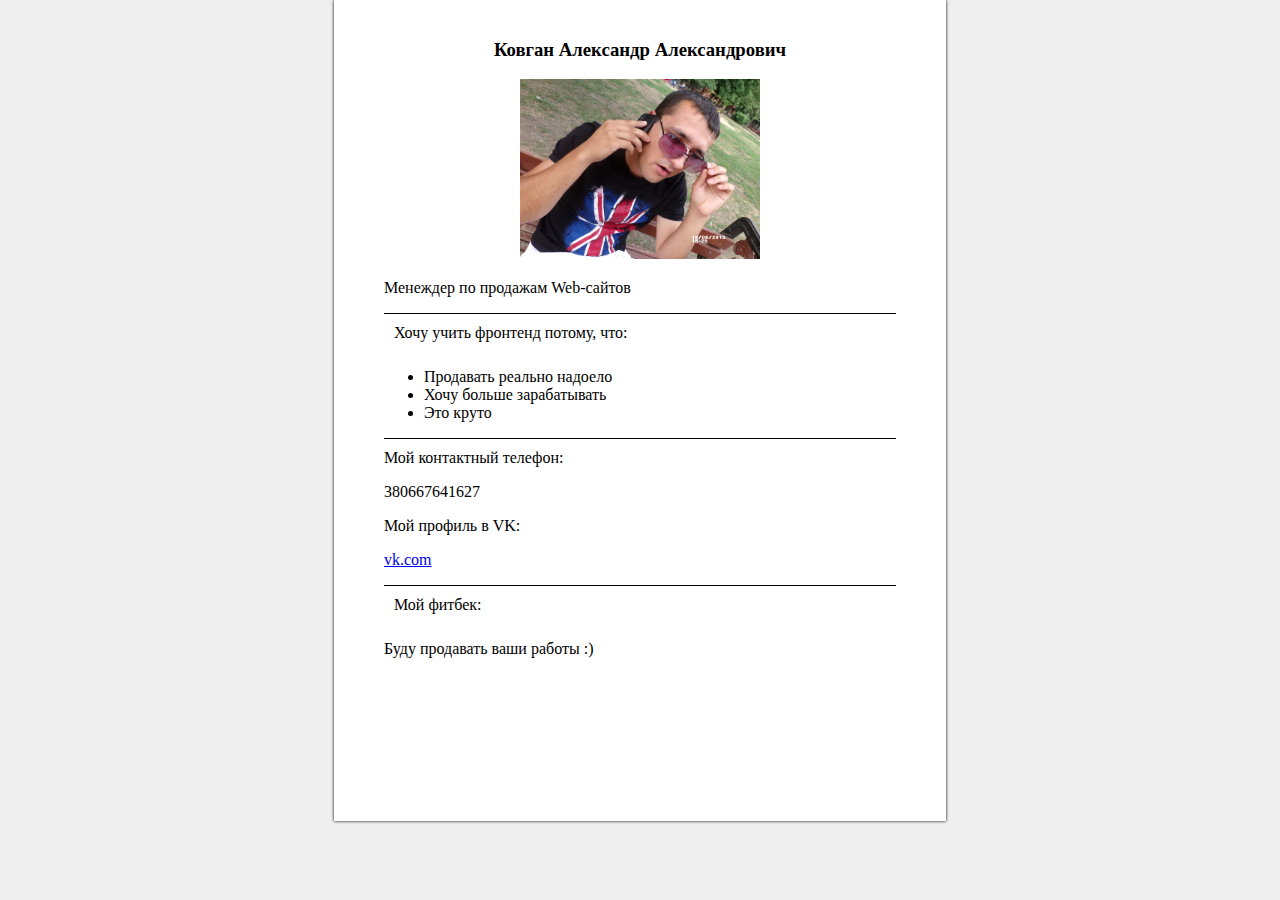
<file: Home work 2/www/Index.html>
<!DOCTYPE html>
        <html lang="en">
        <head>
            <meta charset="UTF-8">
            <title>ДЗ1</title>
            <link rel="stylesheet" href="Css/style.css">
        </head>
          <body>
          <div class="all">
            <h3>Ковган Александр Александрович</h3>
        <img src="Img/9.jpg" alt="моё фото">
        <div class="info">
              <p>Менеждер по продажам Web-сайтов</p>
        <p class="work">Хочу учить фронтенд потому, что:</p>
        <ul>
            <li>Продавать реально надоело</li>
            <li>Хочу больше зарабатывать</li>
            <li>Это круто</li></ul>
        <p class="tel">Мой контактный телефон:</p>
        <p>380667641627</p>
        <p>Мой профиль в VK:</p>
        <a href="https://vk.com/koshkin.koshkin">vk.com</a>
        <p class="fitbek">Мой фитбек:</p>
        <p>Буду продавать ваши работы :)</p>
        </div>
          </div>
          </body>
        </html>
</file>
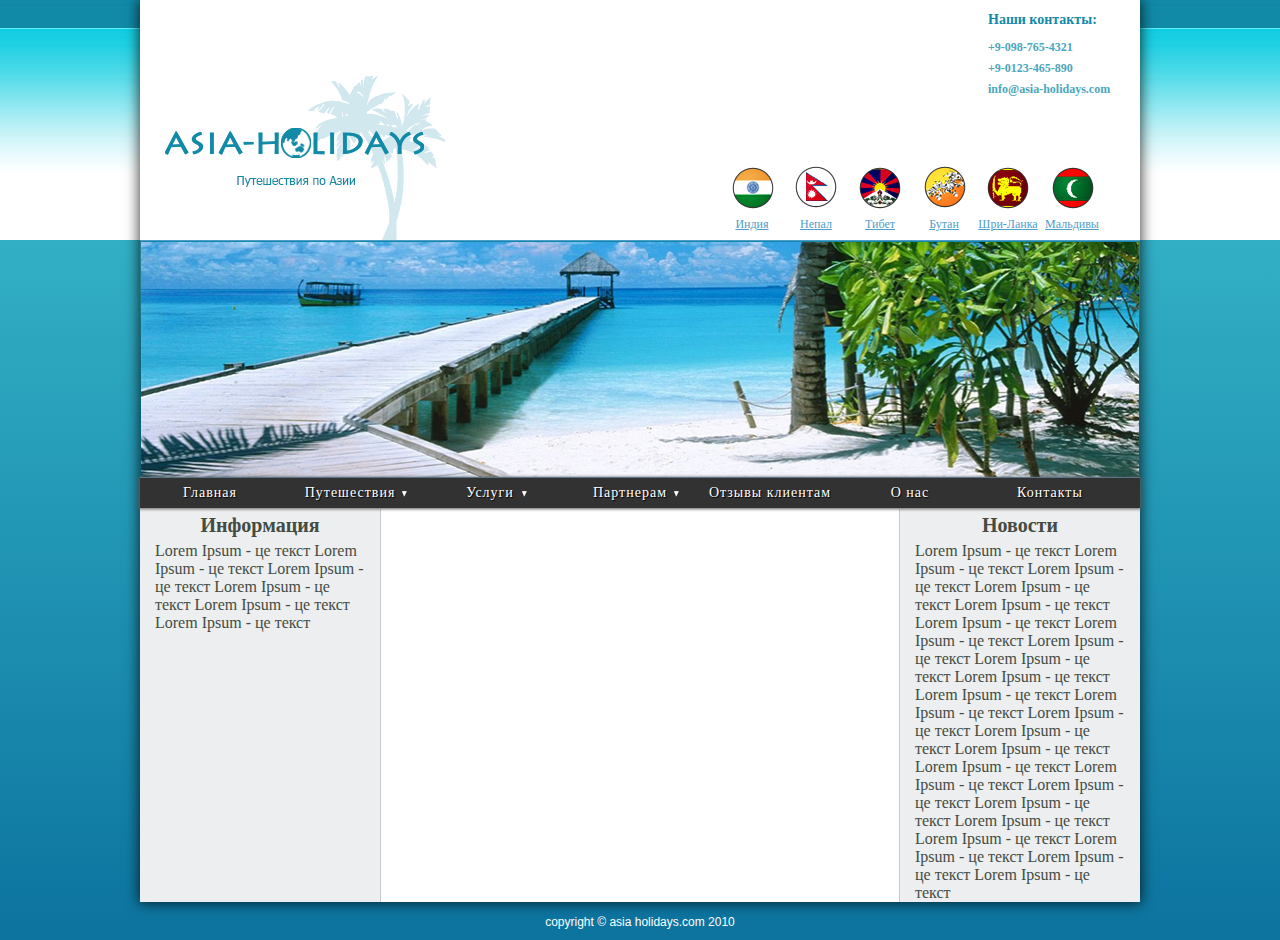
<file: Home Work 4/www/index.html>
﻿<!DOCTYPE html>
<html lang="en">
<head>
	<meta charset="UTF-8">
	<title>Home work 4</title>
	<link rel="stylesheet" href="css/style.css">
</head>
<body>
<div class="conteiner">
 <header class="wrapper">
	 <div class="logo">
		 <img src="img/logo1.jpg" alt="ASIA-HOLIDAYS">
	 </div>
	                         <!-- контактная форма -->
	 <div class="contacts">
	 	<h5>Наши контакты:</h5>
	 	<p>+9-098-765-4321</p>
	 	<p>+9-0123-465-890</p>
	 	<p> info@asia-holidays.com</p>
	 </div>
	                            <!-- контактная форма -->

	                            <!-- перичисление стран -->
	 <div class="country">
	 	<div class="centr"><p><img src="img/india.png" alt="">
	 	<a href="">Индия</a></p>
	 	</div>
	 	<div class="centr"><p><img src="img/nepal.png" alt="">
	 	<a href="">Непал</a></p>
	 	</div>
	 	<div class="centr"><p><img src="img/tibet.png" alt="">
	 	<a href="">Тибет</a></p>
	 	</div>
	 	<div class="centr"><p><img src="img/butan.png" alt="">
	 	<a href="">Бутан</a></p>
	 	</div>
	 	<div class="centr"><p><img src="img/shl.png" alt="">
	 	<a href="">Шри-Ланка</a></p>
	 	</div>
	 	<div class="centr"><p><img src="img/maldivi.png" alt="">
	 	<a href="">Мальдивы</a></p>
	 	</div>
	 </div>
 </header>
	                             <!-- перичисление стран -->

	                             <!-- картинка header -->
	    <div class="header-picture">
	    	<img src="img/heder.png" alt="">
	    </div>
	                             <!-- картинка header -->

	                             <!-- меню -->
	    <nav>
		 <ul class="menu_first">
			<li class="razmetka"><a href="#">Главная</a></li>
			<li class="razmetka"><a href="#">Путешествия</a><span class="one"></span>
				
				<ul class="submenu">
					<li><a href="">Путешествия</a></li>
					<li><a href="">Путешествия</a></li>
					<li><a href="">Путешествия</a></li>
					<li><a href="">Путешествия</a></li>
					<li><a href="">Путешествия</a></li>
				</ul>
			</li>
			<li class="razmetka"><a href="#">Услуги</a><span class="two"></span>
				<ul class="submenu">
					<li><a href="">Услуги</a></li>
					<li><a href="">Услуги</a></li>
					<li><a href="">Услуги</a></li>
					<li><a href="">Услуги</a></li>
					<li><a href="">Услуги</a></li>
				</ul>
				
			</li>
			<li class="razmetka"><a href="#">Партнерам</a><span class="three"></span>
				<ul class="submenu">
					<li><a href="">Партнерам</a></li>
					<li><a href="">Партнерам</a></li>
					<li><a href="">Партнерам</a></li>
					<li><a href="">Партнерам</a></li>
					<li><a href="">Партнерам</a></li>
				</ul>

			</li>
			<li class="razmetka"><a href="#">Отзывы клиентам</a></li>
			<li class="razmetka"><a href="#">О нас</a></li>
			<li class="razmetka"><a href="#">Контакты</a></li>
		 </ul>
	   </nav>
	                                         <!-- меню -->

                              <!-- контент -->
<div class="fon"> 

	<div class="leftColumn">
			<h5>Информация</h5>
		Lorem Ipsum - це текст
		Lorem Ipsum - це текст
		Lorem Ipsum - це текст
		Lorem Ipsum - це текст
		Lorem Ipsum - це текст
		Lorem Ipsum - це текст

	</div>
	<div class="centerColumn">
	Lorem Ipsum - це текст	
	</div>
	<div class="rightColumn">
				<h5>Новости</h5>
		Lorem Ipsum - це текст
		Lorem Ipsum - це текст
		Lorem Ipsum - це текст
		Lorem Ipsum - це текст
		Lorem Ipsum - це текст
		Lorem Ipsum - це текст
		Lorem Ipsum - це текст
		Lorem Ipsum - це текст
		Lorem Ipsum - це текст
		Lorem Ipsum - це текст
		Lorem Ipsum - це текст
		Lorem Ipsum - це текст
		Lorem Ipsum - це текст
		Lorem Ipsum - це текст
		Lorem Ipsum - це текст
		Lorem Ipsum - це текст
		Lorem Ipsum - це текст
		Lorem Ipsum - це текст
		Lorem Ipsum - це текст
		Lorem Ipsum - це текст
		Lorem Ipsum - це текст
		Lorem Ipsum - це текст
		Lorem Ipsum - це текст
		Lorem Ipsum - це текст
	</div>
</div>

</div>                            <!-- контент -->                           
 
 <footer>
 		<div class="footer">
			 <strong>copyright &copy; asia holidays.com 2010</strong>

	   </div>
 </footer>                           
</div>
</body>
</html>
</file>
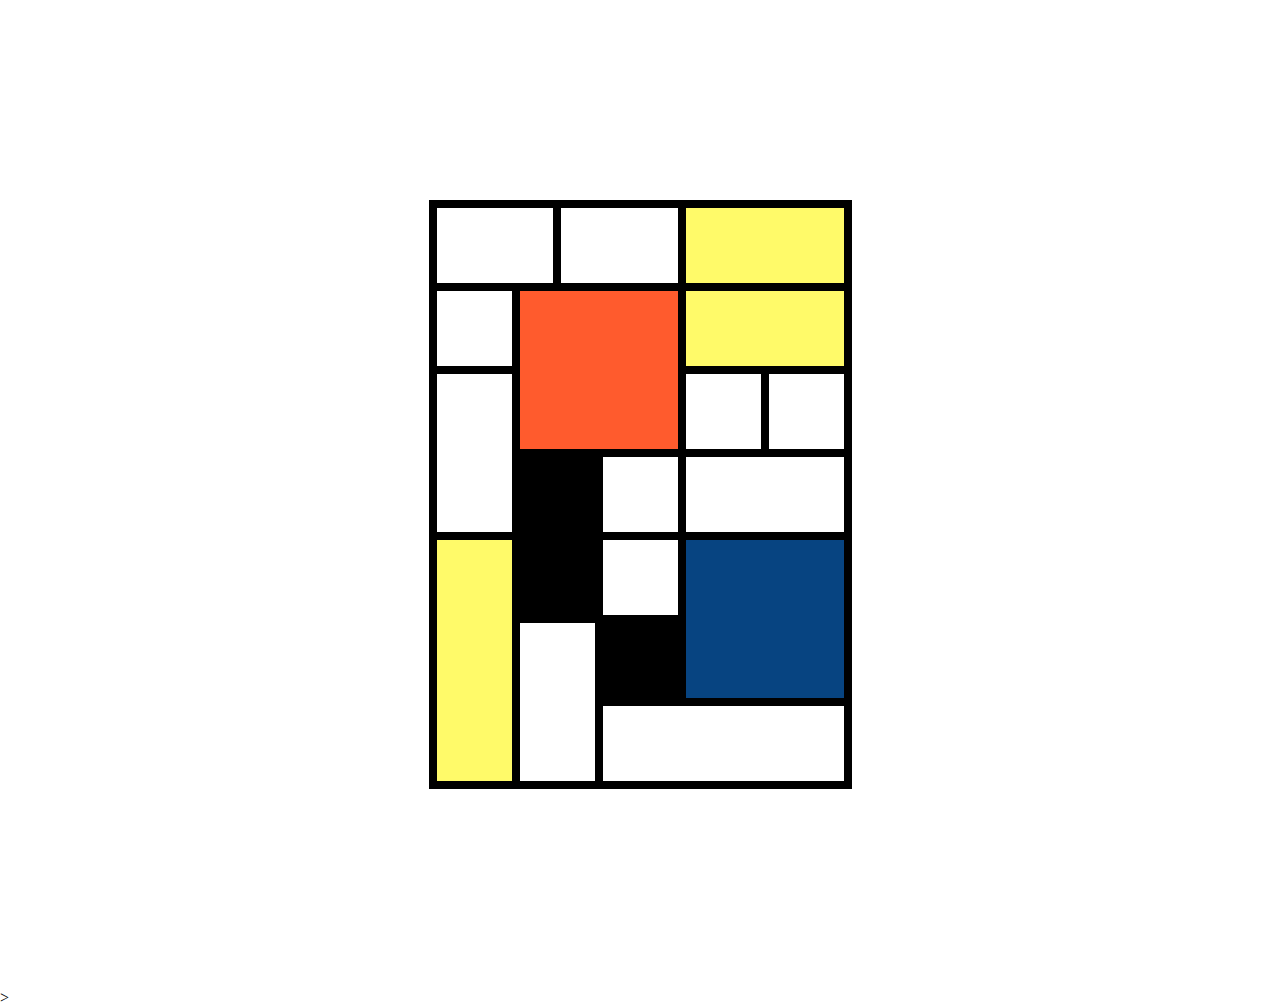
<file: Home Work 5.2/www/index.html>
<!doctype html>
<html lang="en">
<head>
	<meta charset="UTF-8">
	<title>Home Work 5.2</title>
	<link rel="stylesheet" href="css/style.css">
</head>
<body>
<table>
	<div>
		<tr>
			<td colspan="2" class="table1">111</td>
			<td colspan="3">  </td>
			<td colspan="2" bgcolor="#fffa69"> </td>
		</tr>

		<tr>
			<td rowspan="2" width="5px" class="table1"> 111 </td>
			<td rowspan="4" colspan="4" bgcolor="#ff5b2d"><br><br><br><br>  </td>
			<td rowspan="2" colspan="2" bgcolor="#fffa69"> </td>
		</tr>

		<tr>
		</tr>

		<tr>
			<td rowspan="3" class="table1"> 111 </td>
			<td rowspan="2" width="40px" class="table1"><br><br> 111 </td>
			<td rowspan="2" width="45px" class="table1"><br><br> 111 </td>
		</tr>

		<tr>
		</tr>

		<tr>
			<td rowspan="2" colspan="2" bgcolor="#000000"><br><br><br> </td>
			<td colspan="2" class="table1"><br> 111 </td>
			<td colspan="2" class="table1"> 111 </td>
		</tr>

		<tr>
			<td rowspan="3" bgcolor="#fffa69"> </td>
			<td colspan="2" class="table1"> 111 </td>
			<td rowspan="2" colspan="2" bgcolor="#074481"> </td>
		</tr>

		<tr>
			<td colspan="2" rowspan="2" class="table1"> 111 </td>
			<td colspan="2" bgcolor="#000000"> 111 </td>
		</tr>

		<tr>
			<td colspan="4" class="table1"> 111 </td>
		</tr>
	</div>
</table>
</body>>
</file>
<file: Home work 2/www/Css/style.css>
body {
				background: #efefef; /*  */
				margin: 0 0 40px 0;
				}
			 .all{
				 box-shadow: 0 0 3px; /*тень*/
				background: white;
				width: 512px;
				height: 751px;
				margin:0 auto;
				text-align: center;
				padding: 20px 50px 50px 50px;
			}
			.info {
				text-align: left;
			}

			img	{
				width: 240px;
				margin: 0 auto;
			}
			.work {
				border-top: 1px solid black; /* Линия сверху текста */
				padding: 10px;
			}
      .tel {
				border-top: 1px solid black; /* Линия сверху текста */
				padding: 10px  0 0 0;
			}
      .fitbek {
				border-top: 1px solid black; /* Линия сверху текста */
				padding: 10px;
			}
</file>
<file: Home Work 4/www/css/style.css>
body {
    background: url(img/1.jpg) 0 0 repeat-x,
    linear-gradient(#3fc4d2, #0c739f);
}
/*header.wrapper{*/
    /*background: linear-gradient(#14cee2, #ffffff);*/
    /*background-size: cover;
}*/
*{
    margin:0;
    padding: 0;  /*обнуление полей*/
}
.conteiner {
    background: #fff; /*цвет основного контейнера*/
    max-width: 1000px;   /*максимальная ширина*/
    margin: 0 auto;     /*располагаем контент по средине экрана*/
    position: relative;
    -webkit-box-shadow: 0px 0px 13px 1px rgba(0,0,0,0.75); /*дабавим тень*/
    -moz-box-shadow: 0px 0px 13px 1px rgba(0,0,0,0.75); /*дабавим тень*/
    box-shadow: 0px 0px 13px 1px rgba(0,0,0,0.75); /*дабавим тень*/
}
             /*Header*/
.logo {
    font-family: 'Open Sans', sans-serif; /*семейство шрифтов*/
    font-size: 40px; /*размер*/
    color: #128AA7;
    padding: 0px 25px;
    width: 275px;
    height: 151px;
    position: relative;
    display: block;
    float: left;
    top:65px;
}
                              /*контактная форма*/
.contacts{
    position: relative;
    float: right; /*выравниваем блок по правому краю*/
    width: 140px;  /*зададим ширину*/
    height: 90px; /*зададим высоту*/
    padding: 12px; /*поля вокруг нашего содержимого*/
    display: block;

} 
.contacts h5{
    color: #128AA7;
    display: block;
    font-size: 14px;
    font-weight: bold;
    margin: 0;
    padding: 0 0 9px 0;
}  
                                /*номера*/
.contacts p{
    color: #4CA6BD;
    display: block; /*зададим блочность элементу*/
    font-size: 12px;
    font-weight: bold;
    margin: 0;
    padding: 3px 0;              /*номера*/


}                           /*контактная форма*/

                              /*логотип*/
.logo h6{
    font-size: 22px;
    color: #138AA7;
    text-align: center;
}                                  /*логотип*/

                               /*перичисление стран*/
.country{
    float: right; /*выравниваем по правому краю*/
    position: relative; /*Положение элемента относительно его исходного места.*/
    margin: 12px 38px 8px 0;
    clear: both; /*заприщаем оптекание элимента с обеих сторон*/
    z-index: 100; /*накладывание элиментов друг на друга (работает в мести с position)*/
}
.centr{
    width: 60px; /*задаем ширину каждого отдельного элемента*/
    position: relative;
    display: inline-block;
}
.centr p{
    text-align: center; /*центрирум названия*/
}
.country a{
    color: #4F9DCA; /*цвет ссылок*/
    font-size: 12px;
    font-weight: 300; /*толщина шрифта*/
    position: relative;
    text-decoration: underline; /*подчеркивание ссылок*/
}
                               /*перичисление стран*/

                               /*картинка header*/
.header-picture{;
    position: relative;
    margin: 0 auto;  /*располагаем контент по средине экрана*/
    display: block;
    clear: both;

}
.header-picture img{
    margin-bottom:-13px;
    border-top:1px solid #4F9DCA; /*верхняя граница картинки*/
    border-bottom:1px solid #4F9DCA; /*нижняя граница картинки*/
    width: 100%;
}
                               /*картинка header*/

                               /*меню*/
nav{
    background: #323232; /* Old browsers */
    -webkit-box-shadow: 0px 0px 3px 1px rgba(94,94,94,1); /*свичение элимента*/
    -moz-box-shadow: 0px 0px 3px 1px rgba(94,94,94,1); /*свичение элимента*/
    box-shadow: 0px 0px 3px 1px rgba(94,94,94,1); /*свичение элимента */         
    height: 30px; /*минимальная высота*/
    position: relative;
    top:9px; /*смистим к верху*/
}
ul {
    list-style: none; /*убираем точки*/
    width: 100%; /*задаем ширину понадобится для дальнейшего равномерного разделения разделов*/
    display: block;
    vertical-align: middle;
}
ul:after {
    display: block;
    content: ' ';
    clear: both; /*Отменяет обтекание элемента одновременно с правого и левого края*/
    float: none; /*Обтекание элемента не задается.*/
}
ul.menu_first > li {
    float: left; /*все теги li обтекаются по левой стороне*/
    position: relative;
    line-height: 30px;
}
.razmetka {   
    outline:0; /*убираем внешнюю границу*/
    position: relative;
    width: 14%; /*ширина отдельного тега li (расщитывается 100% / на колличество разделов)*/
    text-align: center;
    
} 
a {
    text-decoration: none; /* Отменяем подчеркивание у ссылки */
}
ul.menu_first li a {
    color: #fff;
    position: relative;
    text-align: center; /*центрируем текст ссылки*/
    letter-spacing: 1px; /*межсимвольный интервал ссылок*/
    text-shadow: 1px 1px 1px #000; /*добовляем тень к тексту*/
    font-size: 14px;
    display: block;
}
                                     /*картинка в меню*/
ul.menu_first li  span{   
    width: 17px;
    height: 100%;
    float: right;
    background: url(img/str.png) no-repeat center top; /*задаем картинку, положение по горизонтали и вертикали, и заприщаем повторение картинки*/
    padding: 5px 0px;
    position: relative;
    display: block;
    top: -18px;
}
.one{
    right: 7px;
}
.two{
    right: 27px;
}
.three{
    right: 15px;
}                                       /*картинка в меню*/

ul.submenu {                     /*опредиляемся с подменю*/
    display: none;  /*скрываем подменю*/
    position: absolute; /*Задаем абсолютное позиционирование ВАЖНО!*/
    width: 150px; /*ширина подменю*/
    top: 30px; /*отступ сверху*/
    left: 0;
    background: #3B3B3B;
    border: 1px solid #000;
    z-index: 100; /*накладывание элиментов друг на друга (работает в мести с position)*/
    -webkit-box-shadow: -2px 4px 5px 0px rgba(0,0,0,0.75);
    -moz-box-shadow: -2px 4px 5px 0px rgba(0,0,0,0.75);
    box-shadow: -2px 4px 5px 0px rgba(0,0,0,0.75);
}
ul.submenu > li {
    display: block; /*все теги li блочные*/
    line-height: 17px;
}
ul.submenu > li > a { /*задаем стили ссылкам*/
    display: block;
    padding: 5px 0 3px 12px;
    color: #fff;
    background-color: #303030;
    text-decoration: none;
    text-align: left; /*все ссылки подменю прижимаются к левому краю*/
}
ul.menu_first > li:hover > ul.submenu {  /*при наведении на раздел появляется подменю*/
    display: block; 
}
                                       /*меню*/


                           /* основной контент*/

.fon {
    width: 1000px;
    overflow: hidden; /* чтобы лишее обрезалось */
}
.leftColumn {   /*левая колонка*/
    width: 210px;
    float: left;
    color: #424C43;
    background: #edeef0;
    padding-bottom: 20000px; 
    margin-bottom: -20000px;
    padding-left: 15px; /*Устанавливаем величину отступа от левоог края*/
    padding-right: 15px; /*Устанавливаем величину отступа от правого края*/

}
.leftColumn h5{   /*название левой колонки*/
    font-size: 20px;
    font-weight: bold;
    color: #424C43;
    text-align: center;
    padding: 5px 0;
}
.centerColumn { /*центральная колонка*/
    width: 518px;
    float: left;
    background: #fff;
    padding-bottom: 20000px;
    margin-bottom: -20000px;
    border-left: 1px solid #C7CACF;
    border-right: 1px solid #C7CACF;
    color: #fff;
}

.rightColumn { /*правая колонка*/
    width: 210px;
    float: left;
     color: #424C43;
    background: #edeef0;
    padding-bottom: 20000px;
    margin-bottom: -20000px;
    padding-left: 15px; /*Устанавливаем величину отступа от левоог края*/
    padding-right: 15px; /*Устанавливаем величину отступа от правого края*/
}
.rightColumn h5{ /*название правой колонки*/
    font-size: 20px;
    font-weight: bold;
    color: #424C43;
    text-align: center;
    padding: 5px 0;
}


                                /* основной контент*/
div.footer{
    margin: 10px auto;
    text-align: center;
}
strong {
    font-family: sans-serif;
    color: #fff;
    font-size: 12px;
    font-weight: normal;
}
</file>
<file: Home Work 5.2/www/css/style.css>
*{
    margin:0;
    padding: 0;  /*обнуление полей*/
}

table {
    border-collapse: collapse;
    margin: 200px auto ;
}
.table1 {
    color: white;
}
td {
    height: 75px;
    width: 75px;
    border: 8px solid #000;
}
</file>
